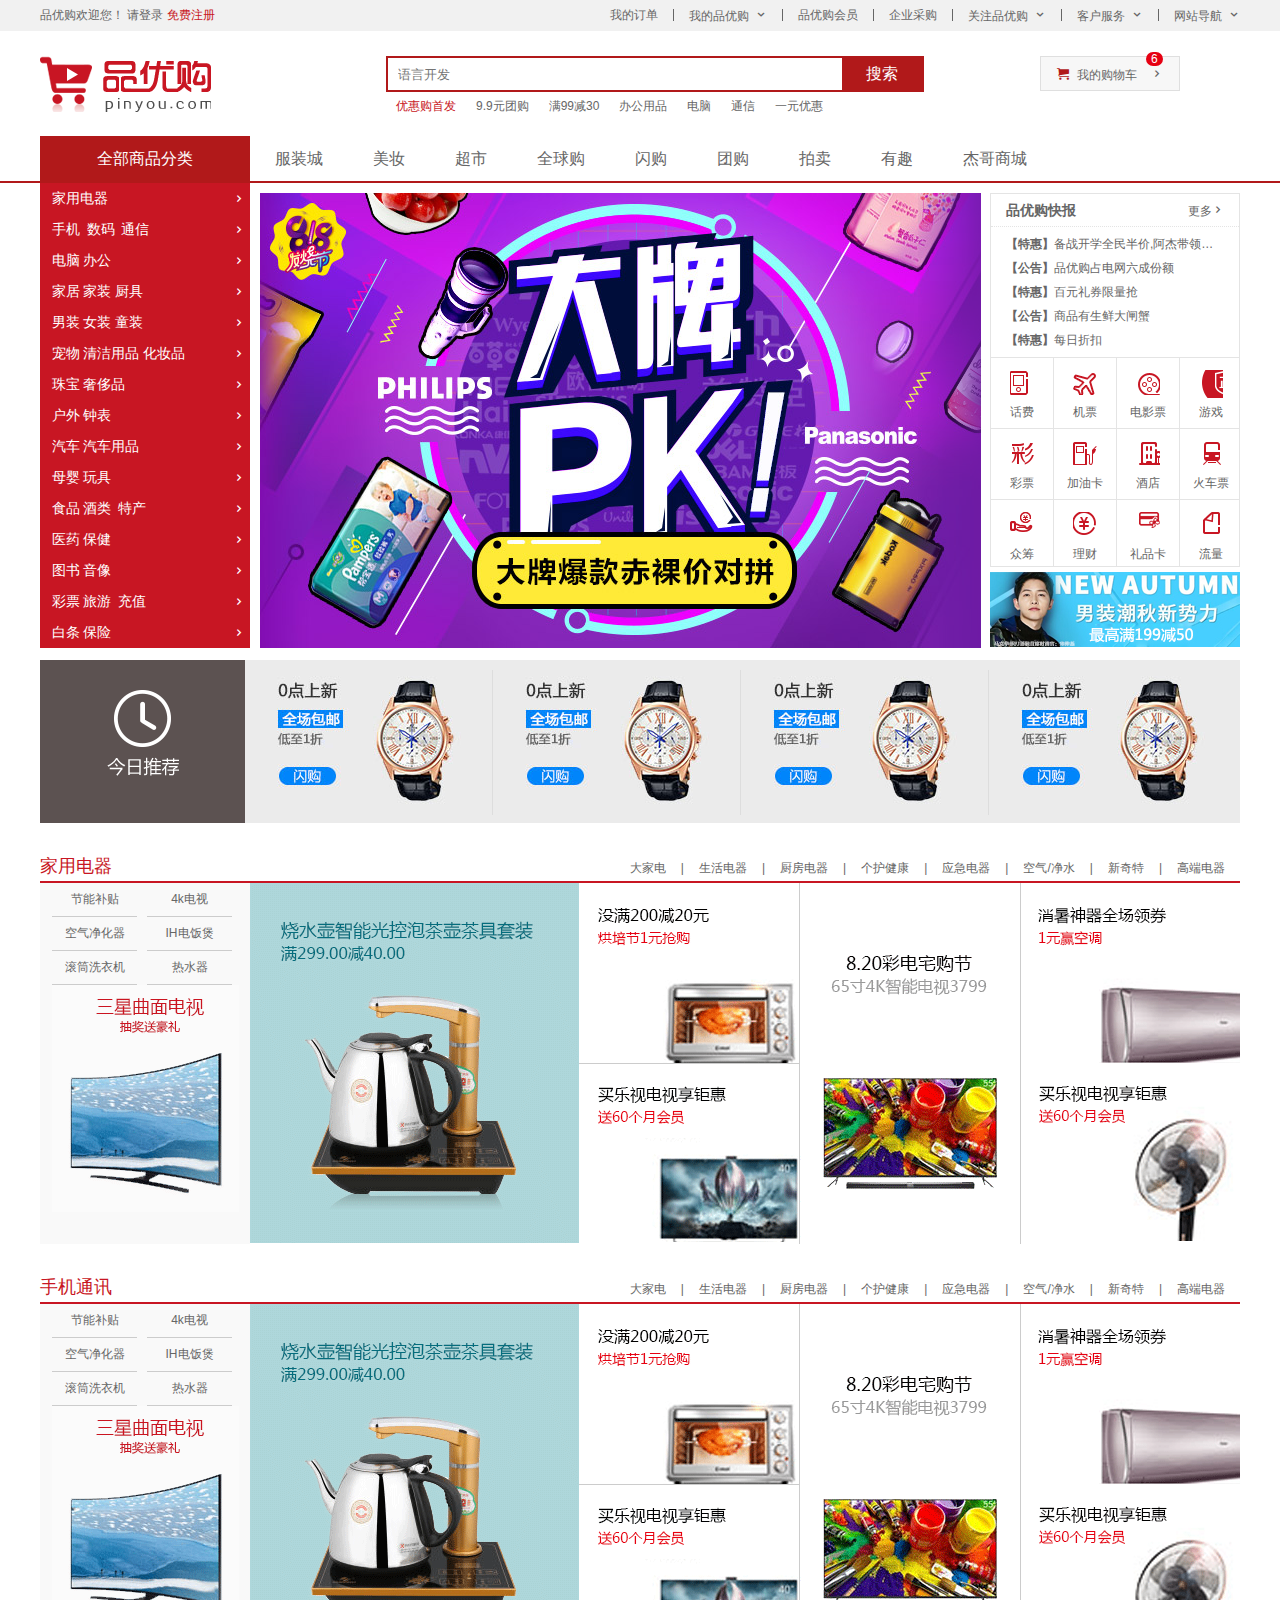
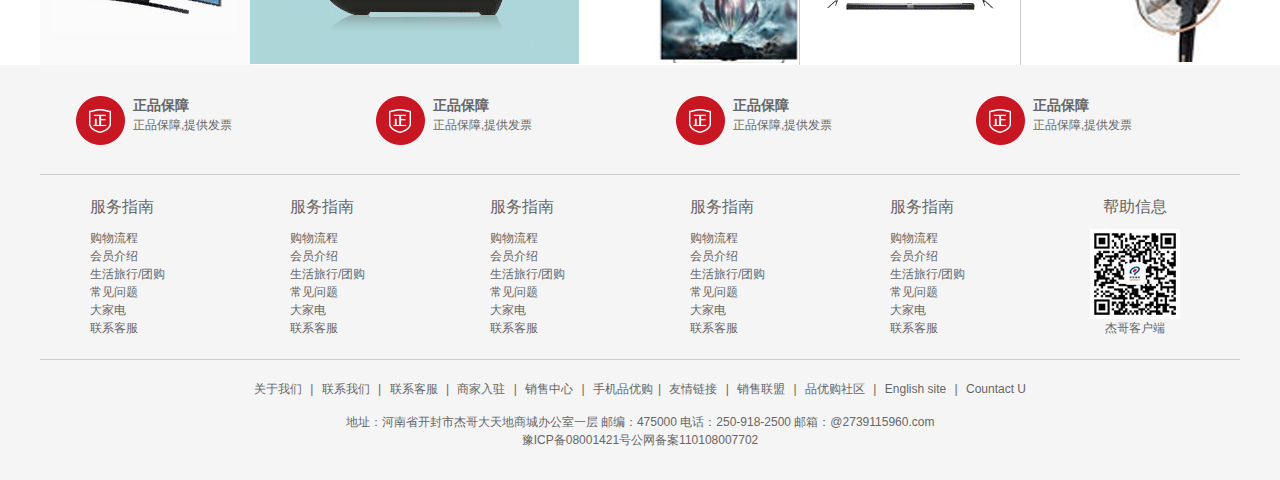
<file: index.html>
<!doctype html>
<html lang="en">

<head>
    <meta charset="UTF-8">
    <meta name="viewport" content="width=device-width, user-scalable=no, initial-scale=1.0, maximum-scale=1.0, minimum-scale=1.0">
    <meta http-equiv="X-UA-Compatible" content="ie=edge">
    <title>杰哥电商-综合网优质首选-正品低价，品质保障，轻松购物</title>
    <!-- 网站说明 -->
    <meta name="description" content="杰哥电商-综合网优质首选-销售家电，数码通信，电脑，家具">
    <!-- 关键字 -->
    <meta name="keywords" content="网上购物，网上商城，手机，笔记本，电脑，电视">

    <!-- 引入初始化样式文件 -->
    <link rel="stylesheet" href="css/base.css">
    <!-- 引入favicon图标 -->
    <link rel="shortcut icon" href="favicon.ico">
    <!-- 引入公共样式文件 -->
    <link rel="stylesheet" href="css/common.css">
    <link rel="stylesheet" href="css/indec.css">
</head>

<body>
    <!-- 快捷导航栏模块start -->
    <section class="shortcut">
        <div class="w">
            <div class="fl">
                <ul>
                    <li>品优购欢迎您！&nbsp;</li>
                    <li>
                        <a href="#">请登录</a>&nbsp;<a href="register.html" class="style_red">免费注册</a>
                    </li>
                </ul>
            </div>
            <div class="fr">
                <ul>
                    <li>我的订单</li>
                    <li></li>
                    <li class="arrow-icon">我的品优购</li>
                    <li></li>
                    <li>品优购会员</li>
                    <li></li>
                    <li>企业采购</li>
                    <li></li>
                    <li class="arrow-icon">关注品优购</li>
                    <li></li>
                    <li class="arrow-icon">客户服务</li>
                    <li></li>
                    <li class="arrow-icon">网站导航</li>
                </ul>
            </div>
        </div>
    </section>
    <!-- 快捷导航栏模块end -->
    <!-- header头部模块start -->
    <header class="header w">
        <!-- logo模块 -->
        <div class="logo">
            <h1>
                <a href="index.html" title="杰哥电商">杰哥电商</a>
            </h1>
        </div>
        <!-- search搜索模块 -->
        <div class="search">
            <input type="search" placeholder="语言开发">
            <button>搜索</button>
        </div>
        <!-- hotwords模块制作 -->
        <div class="hotwords">
            <a href="#" class="style_red">优惠购首发</a><a href="#">9.9元团购</a><a href="#">满99减30</a><a href="#">办公用品</a><a href="#">电脑</a><a href="#">通信</a><a href="#">一元优惠</a>
        </div>
        <!-- 购物车模块 -->
        <div class="shopcar">
            我的购物车
            <i class="count">6</i>
        </div>

    </header>
    <!-- header头部模块end -->
    <!-- nav模块制作start  -->
    <nav class="nav">
        <div class="w">
            <div class="dropdown">
                <div class="dt">全部商品分类</div>
                <div class="dd">
                    <ul>
                        <li><a href="#">家用电器</a></li>
                        <li><a href="#">手机</a>&nbsp; <a href="#">数码</a> &nbsp;<a href="#">通信</a></li>
                        <li><a href="#">电脑</a>&nbsp;<a href="#">办公</a>&nbsp;
                            <a href="#"></a>
                        </li>
                        <li><a href="#">家居</a>&nbsp;<a href="#">家装</a>&nbsp;<a href="#">厨具</a></li>
                        <li><a href="#">男装</a>&nbsp;<a href="#">女装</a>&nbsp;<a href="#">童装</a></li>
                        <li><a href="#">宠物</a>&nbsp;<a href="#">清洁用品</a>&nbsp;<a href="#">化妆品</a></li>
                        <li><a href="#">珠宝</a>&nbsp;<a href="#">奢侈品</a>&nbsp;
                            <a href="#"></a>
                        </li>
                        <li><a href="#">户外</a>&nbsp;<a href="#">钟表</a>&nbsp;
                            <a href="#"></a>
                        </li>
                        <li><a href="#">汽车</a>&nbsp;<a href="#">汽车用品</a>&nbsp;
                            <a href="#"></a>
                        </li>
                        <li><a href="#">母婴</a>&nbsp;<a href="#">玩具</a>&nbsp;
                            <a href="#"></a>
                        </li>
                        <li><a href="#">食品</a>&nbsp;<a href="#">酒类</a>&nbsp;
                            <a href="#">特产</a>
                        </li>
                        <li><a href="#">医药</a>&nbsp;<a href="#">保健</a>&nbsp;
                            <a href="#"></a>
                        </li>
                        <li><a href="#">图书</a>&nbsp;<a href="#">音像</a>&nbsp;
                            <a href="#"></a>
                        </li>
                        <li><a href="#">彩票</a>&nbsp;<a href="#">旅游</a>&nbsp;
                            <a href="#">充值</a>
                        </li>
                        <li><a href="#">白条</a>&nbsp;<a href="#">保险</a>&nbsp;
                            <a href="#"></a>
                        </li>


                    </ul>
                </div>
            </div>
            <div class="navitems">
                <ul>
                    <li><a href="#">服装城</a></li>
                    <li>
                        <a href="#">美妆</a>
                    </li>
                    <li>
                        <a href="#">超市</a>
                    </li>
                    <li>
                        <a href="#">全球购</a>
                    </li>
                    <li>
                        <a href="#">闪购</a>
                    </li>
                    <li>
                        <a href="#">团购</a>
                    </li>
                    <li>
                        <a href="#">拍卖</a>
                    </li>
                    <li>
                        <a href="#">有趣</a>
                    </li>
                    <li>
                        <a href="#">杰哥商城</a>
                    </li>
                </ul>
            </div>
        </div>
    </nav>
    <!-- nav模块制作end  -->
    <!-- 首页专有模块start -->
    <div class="w">
        <div class="main">
            <div class="focus">
                <ul>
                    <li><img src="upload/focus1.png" alt=""></li>
                </ul>
            </div>
            <div class="newflash">
                <div class="news">

                    <div class="new-hd">
                        <h5>品优购快报</h5>
                        <a href="#" class="more">更多</a>
                    </div>
                    <div class="new-bd">
                        <ul>
                            <li><a href="#"><strong>【特惠】</strong>备战开学全民半价,阿杰带领你们来创业了</a></li>
                            <li><a href="#"><strong>【公告】</strong>品优购占电网六成份额</a></li>
                            <li><a href="#"><strong>【特惠】</strong>百元礼券限量抢</a></li>
                            <li><a href="#"><strong>【公告】</strong>商品有生鲜大闸蟹</a></li>
                            <li><a href="#"><strong>【特惠】</strong>每日折扣</a></li>
                        </ul>
                    </div>
                </div>
                <div class="lifeservice">
                    <ul>
                        <li>
                            <i></i>
                            <p>话费</p>
                        </li>
                        <li>
                            <i1></i1>
                            <p>机票</p>
                        </li>
                        <li>
                            <i2></i2>
                            <p>电影票</p>
                        </li>
                        <li>
                            <i3></i3>
                            <p>游戏</p>
                        </li>
                        <li>
                            <i4></i4>
                            <p>彩票</p>
                        </li>
                        <li>
                            <i5></i5>
                            <p>加油卡</p>
                        </li>
                        <li>
                            <i6></i6>
                            <p>酒店</p>
                        </li>
                        <li>
                            <i7></i7>
                            <p>火车票</p>
                        </li>
                        <li>
                            <i8></i8>
                            <p>众筹</p>
                        </li>
                        <li>
                            <i9></i9>
                            <p>理财</p>
                        </li>
                        <li>
                            <i10></i10>
                            <p>礼品卡</p>
                        </li>
                        <li>
                            <i11></i11>
                            <p>流量</p>
                        </li>

                    </ul>

                </div>
                <div class="bargain">
                    <img src="upload/bargain.png" alt="">
                </div>
            </div>
        </div>
    </div>
    <!-- 首页专有模块end -->
    <!-- 推荐模块start -->
    <div class="w recom">
        <div class="recom_hd">
            <img src="images/recom.png" alt="">
        </div>
        <div class="recom_bd">
            <ul>
                <li><img src="upload/recom_03.jpg" alt=""></li>
                <li><img src="upload/recom_03.jpg" alt=""></li>
                <li><img src="upload/recom_03.jpg" alt=""></li>
                <li><img src="upload/recom_03.jpg" alt=""></li>

            </ul>
        </div>
    </div>
    <!-- 推荐模块end -->
    <!-- 楼层区域start -->
    <div class="floor">
        <!-- 1楼 -->
        <div class="w jiadian">
            <div class="box_hd">
                <h3>家用电器</h3>
                <div class="tab_list">
                    <ul>
                        <li><a href="#">大家电</a>|</li>
                        <li><a href="#">生活电器</a>|</li>
                        <li><a href="#">厨房电器</a>|</li>
                        <li><a href="#">个护健康</a>|</li>
                        <li><a href="#">应急电器</a>|</li>
                        <li><a href="#">空气/净水</a>|</li>
                        <li><a href="#">新奇特</a>|</li>
                        <li><a href="#">高端电器</a></li>
                    </ul>
                </div>
            </div>
            <div class="box_bd">
                <div class="tab_content">
                    <div class="tab_list_item">
                        <div class="col_210">
                            <ul>
                                <li><a href="#">节能补贴</a></li>
                                <li><a href="#">4k电视</a></li>
                                <li><a href="#">空气净化器</a></li>
                                <li><a href="#">IH电饭煲</a></li>
                                <li><a href="#">滚筒洗衣机</a></li>
                                <li><a href="#">热水器</a></li>

                            </ul>
                            <a href="#">
                                <img src="upload/floor-1-1.png" alt="">
                            </a>
                        </div>
                        <div class="col_329">
                            <a href="#">
                                <img src="upload/floor-1-b01.png" alt="">
                            </a>
                        </div>
                        <div class="col_221">
                            <a href="#" class="bb">
                                <img src="upload/floor-1-2.png" alt="">
                            </a>
                            <a href="#"> <img src="upload/floor-1-3.png" alt="">

                            </a>
                        </div>
                        <div class="col_221">
                            <a href="#">
                                <img src="upload/floor-1-4.png" alt="">
                            </a>
                        </div>
                        <div class="col_219">
                            <a href="#">
                                <img src="upload/floor-1-5.png" alt="">
                            </a>
                            <a href="#">
                                <img src="upload/floor-1-6.png" alt="">
                            </a>
                        </div>
                    </div>
                </div>
            </div>
        </div>
        <!-- 2楼 -->
        <div class="w shouji">
            <div class="box_hd">
                <h3>手机通讯</h3>
                <div class="tab_list">
                    <ul>
                        <li><a href="#">大家电</a>|</li>
                        <li><a href="#">生活电器</a>|</li>
                        <li><a href="#">厨房电器</a>|</li>
                        <li><a href="#">个护健康</a>|</li>
                        <li><a href="#">应急电器</a>|</li>
                        <li><a href="#">空气/净水</a>|</li>
                        <li><a href="#">新奇特</a>|</li>
                        <li><a href="#">高端电器</a></li>
                    </ul>
                </div>
            </div>
            <div class="box_bd">
                <div class="tab_content">
                    <div class="tab_list_item">
                        <div class="col_210">
                            <ul>
                                <li><a href="#">节能补贴</a></li>
                                <li><a href="#">4k电视</a></li>
                                <li><a href="#">空气净化器</a></li>
                                <li><a href="#">IH电饭煲</a></li>
                                <li><a href="#">滚筒洗衣机</a></li>
                                <li><a href="#">热水器</a></li>

                            </ul>
                            <a href="#">
                                <img src="upload/floor-1-1.png" alt="">
                            </a>
                        </div>
                        <div class="col_329">
                            <a href="#">
                                <img src="upload/floor-1-b01.png" alt="">
                            </a>
                        </div>
                        <div class="col_221">
                            <a href="#" class="bb">
                                <img src="upload/floor-1-2.png" alt="">
                            </a>
                            <a href="#"> <img src="upload/floor-1-3.png" alt="">

                            </a>
                        </div>
                        <div class="col_221">
                            <a href="#">
                                <img src="upload/floor-1-4.png" alt="">
                            </a>
                        </div>
                        <div class="col_219">
                            <a href="#">
                                <img src="upload/floor-1-5.png" alt="">
                            </a>
                            <a href="#">
                                <img src="upload/floor-1-6.png" alt="">
                            </a>
                        </div>
                    </div>
                </div>
            </div>
        </div>

    </div>
    <!-- 楼层区域end -->
    <!-- 底部模块制作start -->

    <footer class="footer">
        <div class="w">
            <div class="mod_service">
                <ul>
                    <li>
                        <h5></h5>
                        <div class="service_txt">
                            <h4>正品保障</h4>
                            <p>正品保障,提供发票</p>
                        </div>
                    </li>
                    <li>
                        <h5></h5>
                        <div class="service_txt">
                            <h4>正品保障</h4>
                            <p>正品保障,提供发票</p>
                        </div>
                    </li>
                    <li>
                        <h5></h5>
                        <div class="service_txt">
                            <h4>正品保障</h4>
                            <p>正品保障,提供发票</p>
                        </div>
                    </li>
                    <li>
                        <h5></h5>
                        <div class="service_txt">
                            <h4>正品保障</h4>
                            <p>正品保障,提供发票</p>
                        </div>
                    </li>

                </ul>
            </div>
            <div class="mod_help">
                <dl>
                    <dt>服务指南</dt>
                    <dd><a href="#">购物流程</a></dd>
                    <dd>
                        <a href="#">会员介绍</a></dd>
                    <dd>
                        <a href="#">生活旅行/团购</a></dd>
                    <dd>
                        <a href="#">常见问题</a></dd>
                    <dd>
                        <a href="#">大家电</a>
                    </dd>
                    <dd>
                        <a href="#">联系客服</a></dd>
                </dl>
                <dl>
                    <dt>服务指南</dt>
                    <dd><a href="#">购物流程</a></dd>
                    <dd>
                        <a href="#"></a>会员介绍</dd>
                    <dd>
                        <a href="#"></a>生活旅行/团购</dd>
                    <dd>
                        <a href="#"></a>常见问题</dd>
                    <dd>
                        <a href="#"></a>大家电</dd>
                    <dd>
                        <a href="#"></a>联系客服</dd>
                </dl>
                <dl>
                    <dt>服务指南</dt>
                    <dd><a href="#">购物流程</a></dd>
                    <dd>
                        <a href="#"></a>会员介绍</dd>
                    <dd>
                        <a href="#"></a>生活旅行/团购</dd>
                    <dd>
                        <a href="#"></a>常见问题</dd>
                    <dd>
                        <a href="#"></a>大家电</dd>
                    <dd>
                        <a href="#"></a>联系客服</dd>
                </dl>
                <dl>
                    <dt>服务指南</dt>
                    <dd><a href="#">购物流程</a></dd>
                    <dd>
                        <a href="#"></a>会员介绍</dd>
                    <dd>
                        <a href="#"></a>生活旅行/团购</dd>
                    <dd>
                        <a href="#"></a>常见问题</dd>
                    <dd>
                        <a href="#"></a>大家电</dd>
                    <dd>
                        <a href="#"></a>联系客服</dd>
                </dl>
                <dl>
                    <dt>服务指南</dt>
                    <dd><a href="#">购物流程</a></dd>
                    <dd>
                        <a href="#"></a>会员介绍</dd>
                    <dd>
                        <a href="#"></a>生活旅行/团购</dd>
                    <dd>
                        <a href="#"></a>常见问题</dd>
                    <dd>
                        <a href="#"></a>大家电</dd>
                    <dd>
                        <a href="#"></a>联系客服</dd>
                </dl>
                <dl>
                    <dt>帮助信息</dt>
                    <dd>
                        <img src="images/wx_cz.jpg" alt=""> 杰哥客户端
                    </dd>
            </div>
            <div class="mod_copyright">
                <div class="links">
                    <a href="#">关于我们 </a> |
                    <a href="#">联系我们</a> |
                    <a href="#">联系客服</a> |
                    <a href="">商家入驻</a> |
                    <a href="#">销售中心</a> |
                    <a href="#">手机品优购</a>|
                    <a href="#"> 友情链接 </a> |
                    <a href="#">销售联盟</a> |
                    <a href="#">品优购社区 </a> |
                    <a href="#">English site</a> |
                    <a href="">Countact U</a>

                </div>
                <div class="copyright">
                    地址：河南省开封市杰哥大天地商城办公室一层 邮编：475000 电话：250-918-2500 邮箱：@2739115960.com <br> 豫ICP备08001421号公网备案110108007702

                </div>
            </div>

        </div>
    </footer>
    <!-- 底部模块制作end -->

</body>

</html>
</file>
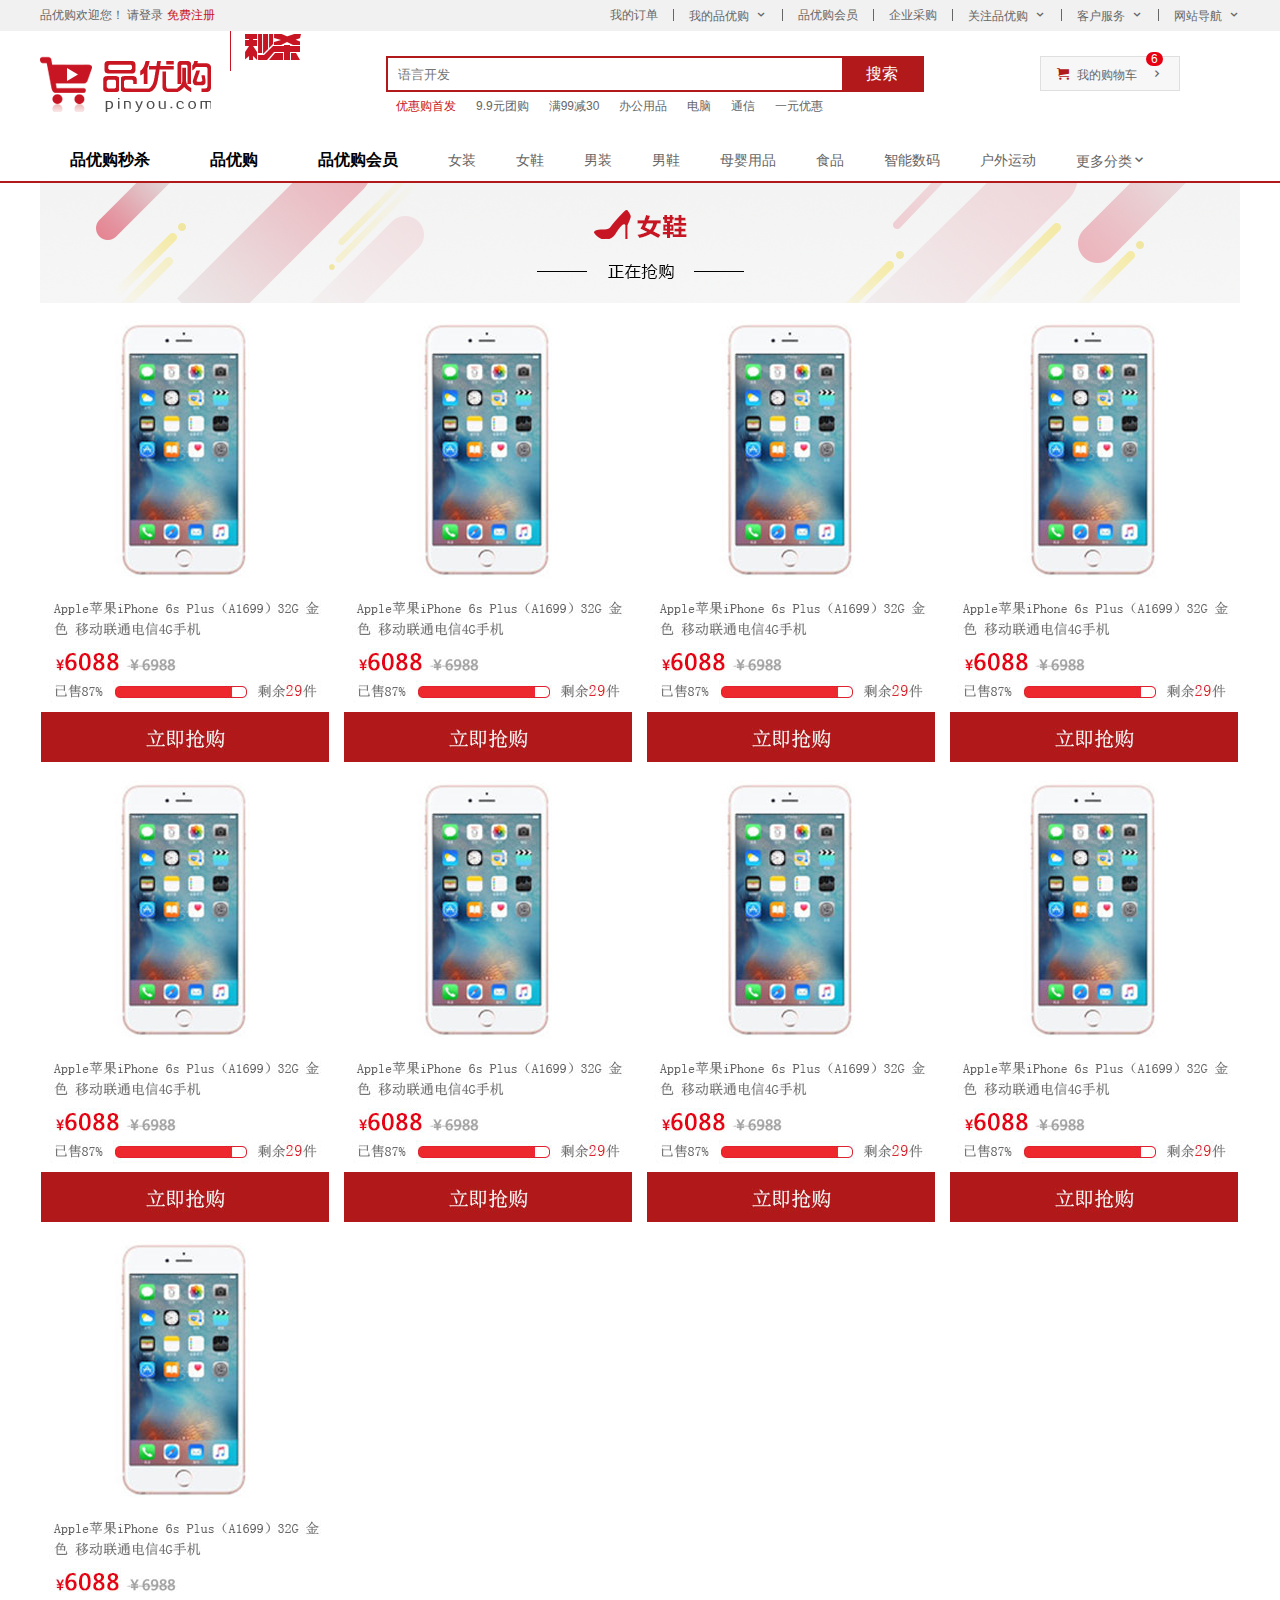
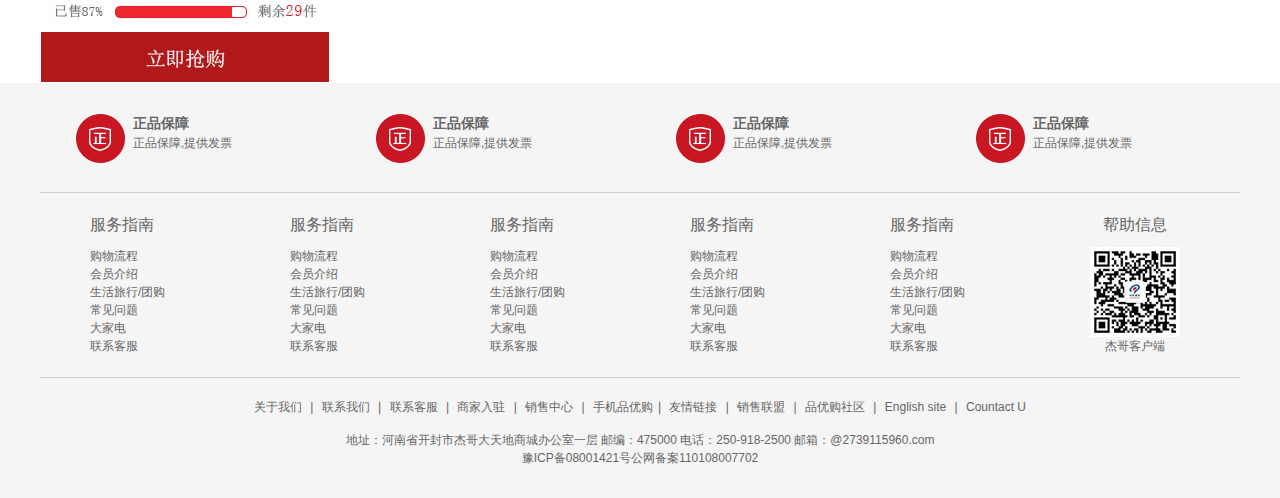
<file: list.html>
<!DOCTYPE html>
<html lang="en">

<head>
    <meta charset="UTF-8">
    <meta http-equiv="X-UA-Compatible" content="IE=edge">
    <meta name="viewport" content="width=device-width, initial-scale=1.0">
    <title>列表页-综合网优质首选-正品低价，品质保障，轻松购物</title>
    <!-- 网站说明 -->
    <meta name="description" content="杰哥电商-综合网优质首选-销售家电，数码通信，电脑，家具">
    <!-- 关键字 -->
    <meta name="keywords" content="网上购物，网上商城，手机，笔记本，电脑，电视">
    <!-- 引入favicon图标 -->
    <link rel="shortcut icon" href="favicon.ico">
    <!-- 引入初始化样式文件 -->
    <link rel="stylesheet" href="css/base.css">
    <!-- 引入公共样式文件 -->
    <link rel="stylesheet" href="css/common.css">
    <!-- 列表页 -->
    <link rel="stylesheet" href="css/list.css">
</head>

<body>
    <!-- 快捷导航栏模块start -->
    <section class="shortcut">
        <div class="w">
            <div class="fl">
                <ul>
                    <li>品优购欢迎您！&nbsp;</li>
                    <li>
                        <a href="#">请登录</a>&nbsp;<a href="#" class="style_red">免费注册</a>
                    </li>
                </ul>
            </div>
            <div class="fr">
                <ul>
                    <li>我的订单</li>
                    <li></li>
                    <li class="arrow-icon">我的品优购</li>
                    <li></li>
                    <li>品优购会员</li>
                    <li></li>
                    <li>企业采购</li>
                    <li></li>
                    <li class="arrow-icon">关注品优购</li>
                    <li></li>
                    <li class="arrow-icon">客户服务</li>
                    <li></li>
                    <li class="arrow-icon">网站导航</li>
                </ul>
            </div>
        </div>
    </section>
    <!-- 快捷导航栏模块end -->
    <!-- header头部模块start -->
    <header class="header w">
        <!-- logo模块 -->
        <div class="logo">
            <h1>
                <a href="index.html" title="杰哥电商">杰哥电商</a>
            </h1>
        </div>
        <!-- 列表页秒杀模块 -->
        <div class="sk">
            <img src="images/sk.png" alt="">
        </div>
        <!-- search搜索模块 -->
        <div class="search">
            <input type="search" placeholder="语言开发">
            <button>搜索</button>
        </div>
        <!-- hotwords模块制作 -->
        <div class="hotwords">
            <a href="#" class="style_red">优惠购首发</a><a href="#">9.9元团购</a><a href="#">满99减30</a><a href="#">办公用品</a><a href="#">电脑</a><a href="#">通信</a><a href="#">一元优惠</a>
        </div>
        <!-- 购物车模块 -->
        <div class="shopcar">
            我的购物车
            <i class="count">6</i>
        </div>

    </header>
    <!-- header头部模块end -->
    <!-- nav模块制作start  -->
    <nav class="nav">
        <div class="w">
            <div class="sk_list">
                <ul>
                    <li><a href="#">品优购秒杀</a></li>
                    <li><a href="#">品优购</a></li>
                    <li><a href="#">品优购会员</a></li>
                </ul>
            </div>
            <div class="sk_con">
                <ul>
                    <li><a href="#">女装</a></li>
                    <li><a href="#">女鞋</a></li>
                    <li>
                        <a href="#">男装</a>
                    </li>
                    <li>
                        <a href="#">男鞋</a>
                    </li>
                    <li>
                        <a href="#">母婴用品</a>
                    </li>
                    <li>
                        <a href="#">食品</a>
                    </li>
                    <li>
                        <a href="#">智能数码</a>
                    </li>
                    <li>
                        <a href="#">户外运动</a>
                    </li>
                    <li>
                        <a href="#">更多分类</a>
                    </li>


                </ul>
            </div>
        </div>
    </nav>
    <!-- nav模块制作end  -->
    <!-- 列表页主题部分 start-->
    <div class="w sk_container">
        <div class="sk_hd">
            <img src="upload/bg_03.png" alt="">
        </div>
        <div class="sk_bd">
            <ul class="clearfix">
                <li><img src="upload/list.jpg" alt=""></li>
                <li><img src="upload/list.jpg" alt=""></li>
                <li><img src="upload/list.jpg" alt=""></li>
                <li><img src="upload/list.jpg" alt=""></li>
                <li><img src="upload/list.jpg" alt=""></li>
                <li><img src="upload/list.jpg" alt=""></li>
                <li><img src="upload/list.jpg" alt=""></li>
                <li><img src="upload/list.jpg" alt=""></li>
                <li><img src="upload/list.jpg" alt=""></li>
            </ul>




        </div>
    </div>
    <!-- 列表页主题部分 end-->
    <!-- 底部模块制作start -->

    <footer class="footer">
        <div class="w">
            <div class="mod_service">
                <ul>
                    <li>
                        <h5></h5>
                        <div class="service_txt">
                            <h4>正品保障</h4>
                            <p>正品保障,提供发票</p>
                        </div>
                    </li>
                    <li>
                        <h5></h5>
                        <div class="service_txt">
                            <h4>正品保障</h4>
                            <p>正品保障,提供发票</p>
                        </div>
                    </li>
                    <li>
                        <h5></h5>
                        <div class="service_txt">
                            <h4>正品保障</h4>
                            <p>正品保障,提供发票</p>
                        </div>
                    </li>
                    <li>
                        <h5></h5>
                        <div class="service_txt">
                            <h4>正品保障</h4>
                            <p>正品保障,提供发票</p>
                        </div>
                    </li>

                </ul>
            </div>
            <div class="mod_help">
                <dl>
                    <dt>服务指南</dt>
                    <dd><a href="#">购物流程</a></dd>
                    <dd>
                        <a href="#">会员介绍</a></dd>
                    <dd>
                        <a href="#">生活旅行/团购</a></dd>
                    <dd>
                        <a href="#">常见问题</a></dd>
                    <dd>
                        <a href="#">大家电</a>
                    </dd>
                    <dd>
                        <a href="#">联系客服</a></dd>
                </dl>
                <dl>
                    <dt>服务指南</dt>
                    <dd><a href="#">购物流程</a></dd>
                    <dd>
                        <a href="#"></a>会员介绍</dd>
                    <dd>
                        <a href="#"></a>生活旅行/团购</dd>
                    <dd>
                        <a href="#"></a>常见问题</dd>
                    <dd>
                        <a href="#"></a>大家电</dd>
                    <dd>
                        <a href="#"></a>联系客服</dd>
                </dl>
                <dl>
                    <dt>服务指南</dt>
                    <dd><a href="#">购物流程</a></dd>
                    <dd>
                        <a href="#"></a>会员介绍</dd>
                    <dd>
                        <a href="#"></a>生活旅行/团购</dd>
                    <dd>
                        <a href="#"></a>常见问题</dd>
                    <dd>
                        <a href="#"></a>大家电</dd>
                    <dd>
                        <a href="#"></a>联系客服</dd>
                </dl>
                <dl>
                    <dt>服务指南</dt>
                    <dd><a href="#">购物流程</a></dd>
                    <dd>
                        <a href="#"></a>会员介绍</dd>
                    <dd>
                        <a href="#"></a>生活旅行/团购</dd>
                    <dd>
                        <a href="#"></a>常见问题</dd>
                    <dd>
                        <a href="#"></a>大家电</dd>
                    <dd>
                        <a href="#"></a>联系客服</dd>
                </dl>
                <dl>
                    <dt>服务指南</dt>
                    <dd><a href="#">购物流程</a></dd>
                    <dd>
                        <a href="#"></a>会员介绍</dd>
                    <dd>
                        <a href="#"></a>生活旅行/团购</dd>
                    <dd>
                        <a href="#"></a>常见问题</dd>
                    <dd>
                        <a href="#"></a>大家电</dd>
                    <dd>
                        <a href="#"></a>联系客服</dd>
                </dl>
                <dl>
                    <dt>帮助信息</dt>
                    <dd>
                        <img src="images/wx_cz.jpg" alt=""> 杰哥客户端
                    </dd>
            </div>
            <div class="mod_copyright">
                <div class="links">
                    <a href="#">关于我们 </a> |
                    <a href="#">联系我们</a> |
                    <a href="#">联系客服</a> |
                    <a href="">商家入驻</a> |
                    <a href="#">销售中心</a> |
                    <a href="#">手机品优购</a>|
                    <a href="#"> 友情链接 </a> |
                    <a href="#">销售联盟</a> |
                    <a href="#">品优购社区 </a> |
                    <a href="#">English site</a> |
                    <a href="">Countact U</a>

                </div>
                <div class="copyright">
                    地址：河南省开封市杰哥大天地商城办公室一层 邮编：475000 电话：250-918-2500 邮箱：@2739115960.com <br> 豫ICP备08001421号公网备案110108007702

                </div>
            </div>

        </div>
    </footer>
    <!-- 底部模块制作end -->

</body>

</html>
</file>
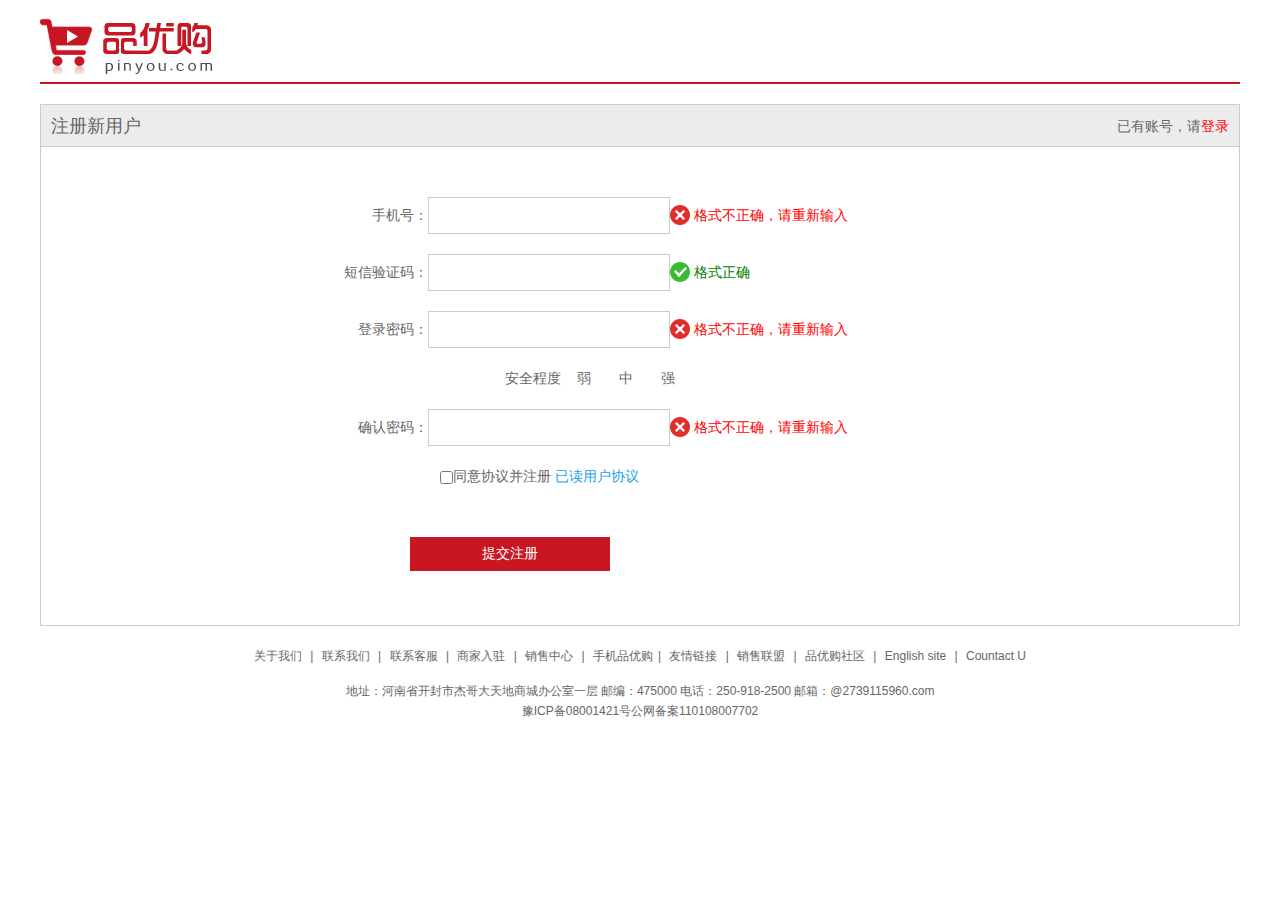
<file: register.html>
<!DOCTYPE html>
<html lang="en">

<head>
    <meta charset="UTF-8">
    <meta http-equiv="X-UA-Compatible" content="IE=edge">
    <meta name="viewport" content="width=device-width, initial-scale=1.0">
    <title>个人注册</title>
    <!-- 引入favicon图标 -->
    <link rel="shortcut icon" href="favicon.ico">
    <!-- 引入初始化样式文件 -->
    <link rel="stylesheet" href="css/base.css">
    <!-- 注册页面的css -->
    <link rel="stylesheet" href="css/register.css">

</head>

<body>
    <div class="w">
        <header>
            <div class="logo">
                <a href="index.html">
                    <img src="images/logo.png" alt="">
                </a>
            </div>
        </header>
        <div class="registerarea">
            <h3>
                注册新用户
                <div class="login">
                    已有账号，请<a href="#">登录</a>
                </div>
            </h3>
            <div class="reg_form">
                <form action="">
                    <ul>
                        <li><label for="">手机号：</label><input type="text" class="inp"><span class="error"><i class="error_icon"></i> 格式不正确，请重新输入</span></li>
                        <li><label for="">短信验证码：</label><input type="text" class="inp"><span class="success"><i class="success_icon"></i> 格式正确</span></li>
                        <li><label for="">登录密码：</label><input type="password" class="inp"><span class="error"><i class="error_icon"></i> 格式不正确，请重新输入</span></li>
                        <li class="safe">安全程度 <em class="ruo">弱</em> <em class="zhong">中</em> <em class="qiang">强</em></li>
                        <li><label for="">确认密码：</label><input type="text" class="inp"><span class="error"><i class="error_icon"></i> 格式不正确，请重新输入</span></li>
                        <li class="agree"><input type="checkbox" name="" id="">同意协议并注册 <a href="#">已读用户协议</a></li>
                        <input type="submit" value="提交注册" class="btn">
                    </ul>
                </form>
            </div>
        </div>
        <div class="footer">
            <div class="mod_copyright">
                <div class="links">
                    <a href="#">关于我们 </a> |
                    <a href="#">联系我们</a> |
                    <a href="#">联系客服</a> |
                    <a href="">商家入驻</a> |
                    <a href="#">销售中心</a> |
                    <a href="#">手机品优购</a>|
                    <a href="#"> 友情链接 </a> |
                    <a href="#">销售联盟</a> |
                    <a href="#">品优购社区 </a> |
                    <a href="#">English site</a> |
                    <a href="">Countact U</a>

                </div>
                <div class="copyright">
                    地址：河南省开封市杰哥大天地商城办公室一层 邮编：475000 电话：250-918-2500 邮箱：@2739115960.com <br> 豫ICP备08001421号公网备案110108007702

                </div>
            </div>
        </div>
    </div>

</body>

</html>
</file>
<file: css/base.css>
/* 把我们所有标签的内外边距清零 */
* {
    margin: 0;
    padding: 0;
    /* css3盒子模型 */
    box-sizing: border-box;
}
/* em 和 i 斜体的文字不倾斜 */
em,
i {
    font-style: normal
}
/* 去掉li 的小圆点 */
li {
    list-style: none
}

img {
    /* border 0 照顾低版本浏览器 如果 图片外面包含了链接会有边框的问题 */
    border: 0;
    /* 取消图片底侧有空白缝隙的问题 */
    vertical-align: middle
}

button {
    /* 当我们鼠标经过button 按钮的时候，鼠标变成小手 */
    cursor: pointer
}

a {
    color: #666;
    text-decoration: none
}

a:hover {
    color: #c81623
}

button,
input {
    /* "\5B8B\4F53" 就是宋体的意思 这样浏览器兼容性比较好 */
    font-family: Microsoft YaHei, Heiti SC, tahoma, arial, Hiragino Sans GB, "\5B8B\4F53", sans-serif;
    /* 默认有灰色边框我们需要手动去掉 */
    border: 0;
    outline: none;
}

body {
    /* CSS3 抗锯齿形 让文字显示的更加清晰 */
    -webkit-font-smoothing: antialiased;
    background-color: #fff;
    font: 12px/1.5 Microsoft YaHei, Heiti SC, tahoma, arial, Hiragino Sans GB, "\5B8B\4F53", sans-serif;
    color: #666
}

.hide,
.none {
    display: none
}
/* 清除浮动 */
.clearfix:after {
    visibility: hidden;
    clear: both;
    display: block;
    content: ".";
    height: 0
}

.clearfix {
    *zoom: 1
}
</file>
<file: css/common.css>
/* 声明字体图标 路径变化*/
    
    @font-face {
        font-family: 'icomoon';
        src: url('../fonts/icomoon.eot?tomleg');
        src: url('../fonts/icomoon.eot?tomleg#iefix') format('embedded-opentype'), url('../fonts/icomoon.ttf?tomleg') format('truetype'), url('../fonts/icomoon.woff?tomleg') format('woff'), url('../fonts/icomoon.svg?tomleg#icomoon') format('svg');
        font-weight: normal;
        font-style: normal;
        font-display: block;
    }
    /* 版心 */
    
    .w {
        width: 1200px;
        margin: 0 auto;
    }
    
    .fl {
        float: left;
    }
    
    .fr {
        float: right;
    }
    
    .style_red {
        color: #c81623;
    }
    /* 快捷导航模块 */
    
    .shortcut {
        width: 100%;
        height: 31px;
        line-height: 31px;
        background-color: #f1f1f1;
    }
    
    .shortcut ul li {
        float: left;
    }
    /* 选着所有偶数的小li */
    
    .shortcut .fr ul li:nth-child(even) {
        width: 1px;
        height: 12px;
        background-color: #666;
        margin: 9px 15px 0;
    }
    
    .arrow-icon::after {
        content: '\e91e';
        font-family: 'icomoon';
        margin-left: 6px;
    }
    /* header头部制作start */
    
    .header {
        position: relative;
        height: 105px;
    }
    
    .logo {
        position: absolute;
        top: 25px;
        width: 171px;
        height: 61px;
    }
    
    .logo a {
        display: block;
        width: 171px;
        height: 61px;
        background: url(../images/logo.png) no-repeat;
        font-size: 0;
    }
    /* search模块 */
    
    .search {
        position: absolute;
        left: 346px;
        top: 25px;
        width: 538px;
        height: 36px;
        border: 2px solid #b1191a;
    }
    
    .search input {
        float: left;
        width: 454px;
        height: 32px;
        padding-left: 10px;
    }
    
    .search button {
        float: left;
        width: 80px;
        height: 32px;
        background-color: #b1191a;
        font-size: 16px;
        color: #fff;
    }
    
    .hotwords {
        position: absolute;
        top: 66px;
        left: 346px;
    }
    
    .hotwords a {
        margin: 0 10px;
    }
    /* shopcar购物车模块   */
    
    .shopcar {
        position: absolute;
        top: 25px;
        right: 60px;
        width: 140px;
        height: 35px;
        border: 1px solid #dfdfdf;
        background-color: #f7f7f7;
        line-height: 35px;
        text-align: center;
    }
    
    .shopcar::before {
        content: '\e93a';
        font-family: 'icomoon';
        margin-right: 5px;
        color: #b1191a;
    }
    
    .shopcar::after {
        content: '\e920';
        font-family: 'icomoon';
        margin-left: 10px;
    }
    
    .count {
        position: absolute;
        top: -5px;
        left: 105px;
        height: 14px;
        line-height: 14px;
        color: #fff;
        background-color: #e60012;
        padding: 0 5px;
        border-radius: 7px 7px 7px 7px;
    }
    /* nav模块制作 */
    
    .nav {
        height: 47px;
        border-bottom: 2px solid #b1191a;
    }
    
    .nav .dropdown {
        float: left;
        width: 210px;
        height: 45px;
        background-color: #b1191a;
    }
    
    .nav .navitems {
        float: left;
    }
    
    .dropdown .dt {
        width: 100%;
        height: 100%;
        color: #fff;
        text-align: center;
        line-height: 45px;
        font-size: 16px;
    }
    
    .dropdown .dd {
        width: 210px;
        height: 465px;
        background-color: #c81623;
        margin-top: 2px;
        /* display: none; */
    }
    
    .dropdown .dd ul li {
        position: relative;
        height: 31px;
        line-height: 31px;
        margin-left: 2px;
        padding-left: 10px;
    }
    
    .dropdown .dd ul li:hover {
        background-color: #fff;
    }
    
    .dropdown .dd ul li::after {
        content: '\e920';
        font-family: 'icomoon';
        position: absolute;
        top: 1px;
        right: 5px;
        color: #fff;
    }
    
    .dropdown .dd ul li a {
        font-size: 14px;
        color: #fff;
    }
    
    .dropdown .dd ul li:hover a {
        color: #c81623;
    }
    
    .navitems ul li {
        float: left;
    }
    
    .navitems ul li a {
        height: 45px;
        line-height: 45px;
        display: block;
        font-size: 16px;
        padding: 0 25px;
    }
    /* 底部制作模块 */
    
    .footer {
        height: 415px;
        background-color: #f5f5f5;
        padding-top: 30px;
    }
    
    .mod_service {
        height: 80px;
        border-bottom: 1px solid #ccc;
    }
    
    .mod_service ul li {
        width: 300px;
        height: 50px;
        float: left;
        padding-left: 35px;
    }
    
    .mod_service ul li h5 {
        float: left;
        width: 50px;
        height: 50px;
        margin-right: 8px;
        background: url(../images/icons.png) no-repeat -252px -2px;
    }
    
    .service_txt h4 {
        font-size: 14px;
    }
    
    .service_txt p {
        font-size: 12px;
    }
    
    .mod_help {
        height: 185px;
        border-bottom: 1px solid #ccc;
        padding-top: 20px;
        padding-left: 50px;
    }
    
    .mod_help dl dt {
        font-size: 16px;
        margin-bottom: 10px;
    }
    
    .mod_help dl {
        float: left;
        width: 200px;
    }
    
    .mod_help dl:last-child {
        width: 90px;
        text-align: center;
    }
    
    .mod_copyright {
        text-align: center;
        padding-top: 20px;
    }
    
    .links {
        margin-bottom: 15px;
    }
    
    .links a {
        margin: 0 5px;
    }
</file>
<file: css/indec.css>
.main {
    width: 980px;
    height: 455px;
    margin-left: 220px;
    margin-top: 10px;
}

.focus {
    float: left;
    width: 721px;
    height: 455px;
    background-color: purple;
}

.newflash {
    float: right;
    width: 250px;
    height: 455px;
}

.news {
    height: 165px;
    border: 1px solid #e4e4e4;
}

.lifeservice {
    overflow: hidden;
    height: 209px;
    /* background-color: #fff; */
    border: 1px solid #e4e4e4;
    border-top: 0;
}

.lifeservice ul li {
    width: 63px;
    height: 71px;
    border-right: 1px solid #e4e4e4;
    border-bottom: 1px solid #e4e4e4;
    float: left;
    text-align: center;
}

.lifeservice ul {
    width: 252px;
}

.lifeservice ul li i {
    display: inline-block;
    width: 24px;
    height: 28px;
    margin-top: 12px;
    background: url(../images/icons.png) no-repeat -20px -15px;
}

.lifeservice ul li i1 {
    display: inline-block;
    width: 24px;
    height: 28px;
    margin-top: 12px;
    background: url(../images/icons.png) no-repeat -80px -15px;
}

.lifeservice ul li i2 {
    display: inline-block;
    width: 24px;
    height: 28px;
    margin-top: 12px;
    background: url(../images/icons.png) no-repeat -140px -15px;
}

.lifeservice ul li i3 {
    display: inline-block;
    width: 24px;
    height: 28px;
    margin-top: 12px;
    background: url(../images/icons.png) no-repeat -250px -15px;
}

.lifeservice ul li i4 {
    display: inline-block;
    width: 24px;
    height: 28px;
    margin-top: 12px;
    background: url(../images/icons.png) no-repeat -16px -87px;
}

.lifeservice ul li i5 {
    display: inline-block;
    width: 24px;
    height: 28px;
    margin-top: 12px;
    background: url(../images/icons.png) no-repeat -80px -87px;
}

.lifeservice ul li i6 {
    display: inline-block;
    width: 24px;
    height: 28px;
    margin-top: 12px;
    background: url(../images/icons.png) no-repeat -140px -87px;
}

.lifeservice ul li i7 {
    display: inline-block;
    width: 24px;
    height: 28px;
    margin-top: 12px;
    background: url(../images/icons.png) no-repeat -205px -87px;
}

.lifeservice ul li i8 {
    display: inline-block;
    width: 24px;
    height: 28px;
    margin-top: 12px;
    background: url(../images/icons.png) no-repeat -17px -160px;
}

.lifeservice ul li i9 {
    display: inline-block;
    width: 24px;
    height: 28px;
    margin-top: 12px;
    background: url(../images/icons.png) no-repeat -80px -160px;
}

.lifeservice ul li i10 {
    display: inline-block;
    width: 24px;
    height: 28px;
    margin-top: 12px;
    background: url(../images/icons.png) no-repeat -140px -160px;
}

.lifeservice ul li i11 {
    display: inline-block;
    width: 24px;
    height: 28px;
    margin-top: 12px;
    background: url(../images/icons.png) no-repeat -205px -160px;
}

.bargain {
    margin-top: 5px;
}

.new-hd {
    height: 33px;
    line-height: 33px;
    border-bottom: 1px dotted #e4e4e4;
    padding: 0 15px;
}

.new-hd h5 {
    float: left;
    font-size: 14px;
}

.new-hd .more {
    float: right;
}

.new-hd .more::after {
    content: '\e920';
    font-family: 'icomoon';
}

.new-bd ul li {
    height: 24px;
    line-height: 24px;
    overflow: hidden;
    white-space: nowrap;
    text-overflow: ellipsis;
}

.new-bd {
    padding: 5px 15px 0;
}


/* 推荐模块 */

.recom {
    height: 163px;
    margin-top: 12px;
    background-color: #ebebeb;
}

.recom_hd {
    float: left;
    height: 163px;
    width: 205px;
    background-color: #5c5251;
    text-align: center;
    padding-top: 30px;
}

.recom_bd {
    float: left;
}

.recom_bd ul li {
    position: relative;
    float: left;
}

.recom_bd ul li img {
    width: 248px;
    height: 163px;
}

.recom_bd ul li:nth-child(-n+3):after {
    content: '';
    position: absolute;
    right: 0;
    top: 10px;
    width: 1px;
    height: 145px;
    background-color: #ddd;
}


/* 家用电器模块 */

.box_hd {
    height: 30px;
    border-bottom: 2px solid #c81623;
}

.box_hd h3 {
    float: left;
    font-size: 18px;
    color: #c81623;
    font-weight: 400;
}

.tab_list {
    float: right;
    line-height: 30px;
}

.tab_list ul li {
    float: left;
}

.tab_list ul li a {
    margin: 0 15px;
}

.floor .w {
    margin-top: 30px;
}

.box_bd {
    height: 361px;
}

.tab_list_item>div {
    float: left;
    height: 361px;
}

.col_210 {
    width: 210px;
    background-color: #f9f9f9;
    text-align: center;
}

.col_210 ul li {
    float: left;
    width: 85px;
    height: 34px;
    border-bottom: 1px solid #ccc;
    text-align: center;
    line-height: 33px;
    margin-right: 10px;
}

.col_210 ul {
    padding-left: 12px;
}

.col_329 {
    width: 329px;
}

.col_221 {
    width: 221px;
    border-right: 1px solid #ccc;
}

.col_219 {
    width: 219px;
}

.bb {
    border-bottom: 1px solid #ccc;
    display: block;
}
</file>
<file: css/list.css>
.nav {
    overflow: hidden;
}

.sk {
    position: absolute;
    border-left: 1px solid #c81523;
    left: 190px;
    height: 40px;
    padding: 3px 0 0 14px;
}

.sk_list {
    float: left;
}

.sk_list ul li {
    float: left;
}

.sk_list ul li a {
    display: block;
    font-size: 16px;
    line-height: 47px;
    padding: 0 30px;
    font-weight: 700;
    color: #000;
}

.sk_con {
    float: left;
}

.sk_con ul li {
    float: left;
}

.sk_con ul li a {
    display: block;
    font-size: 14px;
    line-height: 49px;
    padding: 0 20px;
    font-weight: 500;
}

.sk_con ul li:last-child a::after {
    content: '\e91e';
    font-family: 'icomoon';
}

.sk_bd ul li {
    float: left;
    margin-right: 13px;
    overflow: hidden;
    width: 290px;
    height: 460px;
    border: 1px solid transparent;
}

.sk_bd ul li:nth-child(4n) {
    margin-right: 0;
}

.sk_bd ul li:hover {
    border: 1px solid #c81523;
}
</file>
<file: css/register.css>
.w {
    width: 1200px;
    margin: 0 auto;
}

header {
    height: 84px;
    border-bottom: 2px solid #c81523;
}

header .logo {
    padding-top: 18px;
}

.registerarea {
    height: 522px;
    border: 1px solid #ccc;
    margin-top: 20px;
}

.registerarea h3 {
    height: 42px;
    border-bottom: 1px solid #ccc;
    background-color: #ececec;
    line-height: 42px;
    padding: 0 10px;
    font-size: 18px;
    font-weight: 400;
}

.registerarea div {
    font-size: 14px;
}

.login {
    float: right;
}

.login a {
    color: red;
}

.reg_form {
    width: 600px;
    margin: 50px auto 0;
}

.reg_form ul li label {
    display: inline-block;
    width: 88px;
    text-align: right;
}

.reg_form ul li .inp {
    width: 242px;
    height: 37px;
    border: 1px solid #ccc;
}

.reg_form ul li {
    margin-bottom: 20px;
}

.error {
    color: red;
}

.error_icon {
    display: inline-block;
    vertical-align: middle;
    width: 20px;
    height: 20px;
    background: url(../images/error.png) no-repeat;
    margin-top: -2px;
}

.success {
    color: green;
}

.success_icon {
    display: inline-block;
    vertical-align: middle;
    width: 20px;
    height: 20px;
    background: url(../images/success.png) no-repeat;
    margin-top: -2px;
}

.safe {
    padding-left: 165px;
}

.safe em {
    padding: 0 12px;
    background-color: #fff
}

.ruo {
    background-color: #ed1111;
}

.zhong {
    background-color: green;
}

.qiang {
    background-color: red;
}

.agree {
    padding-left: 100px;
}

.agree input {
    vertical-align: middle;
}

.agree a {
    color: #1ba1e6;
}

.btn {
    width: 200px;
    height: 34px;
    background-color: #c81623;
    font-size: 14px;
    color: #fff;
    margin: 30px 0 0 70px;
}

.mod_copyright {
    text-align: center;
    padding-top: 20px;
}

.links {
    margin-bottom: 15px;
}

.links a {
    margin: 0 5px;
}

.mod_copyright {
    line-height: 20px;
}
</file>
